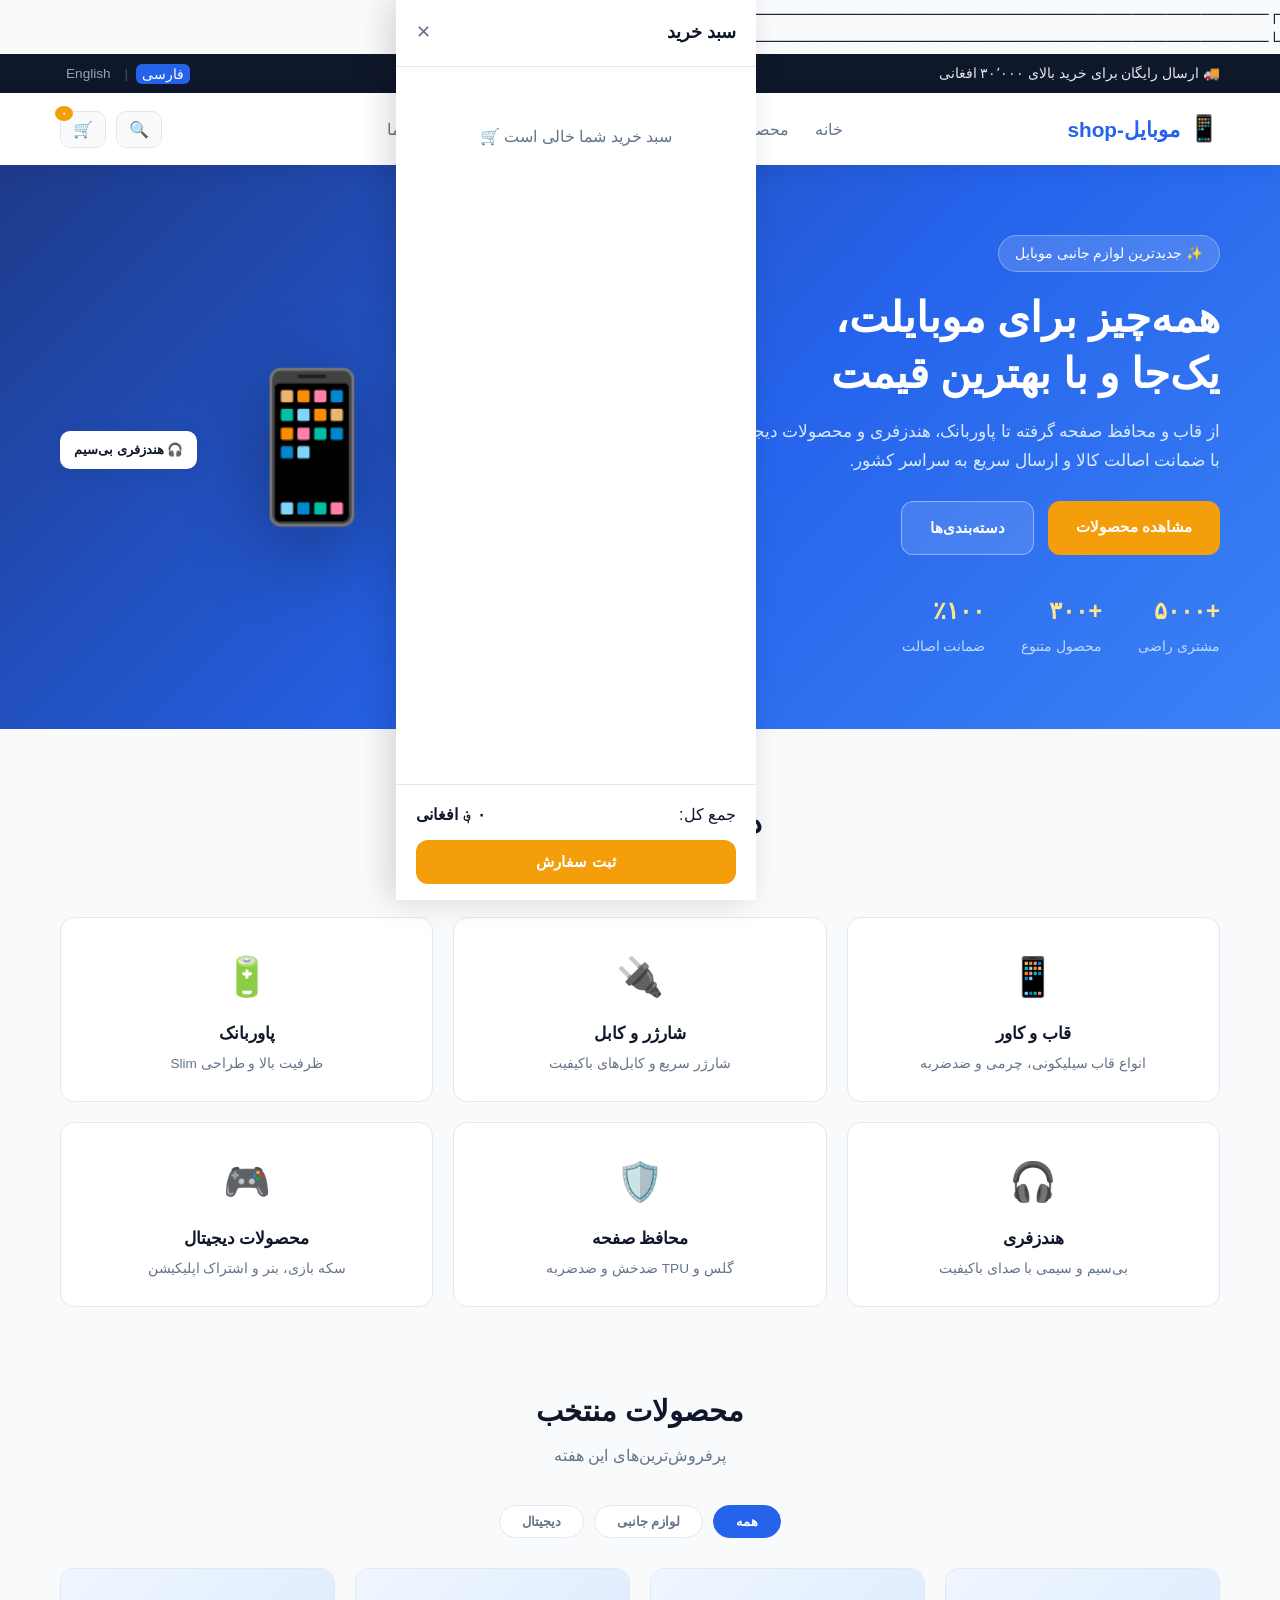
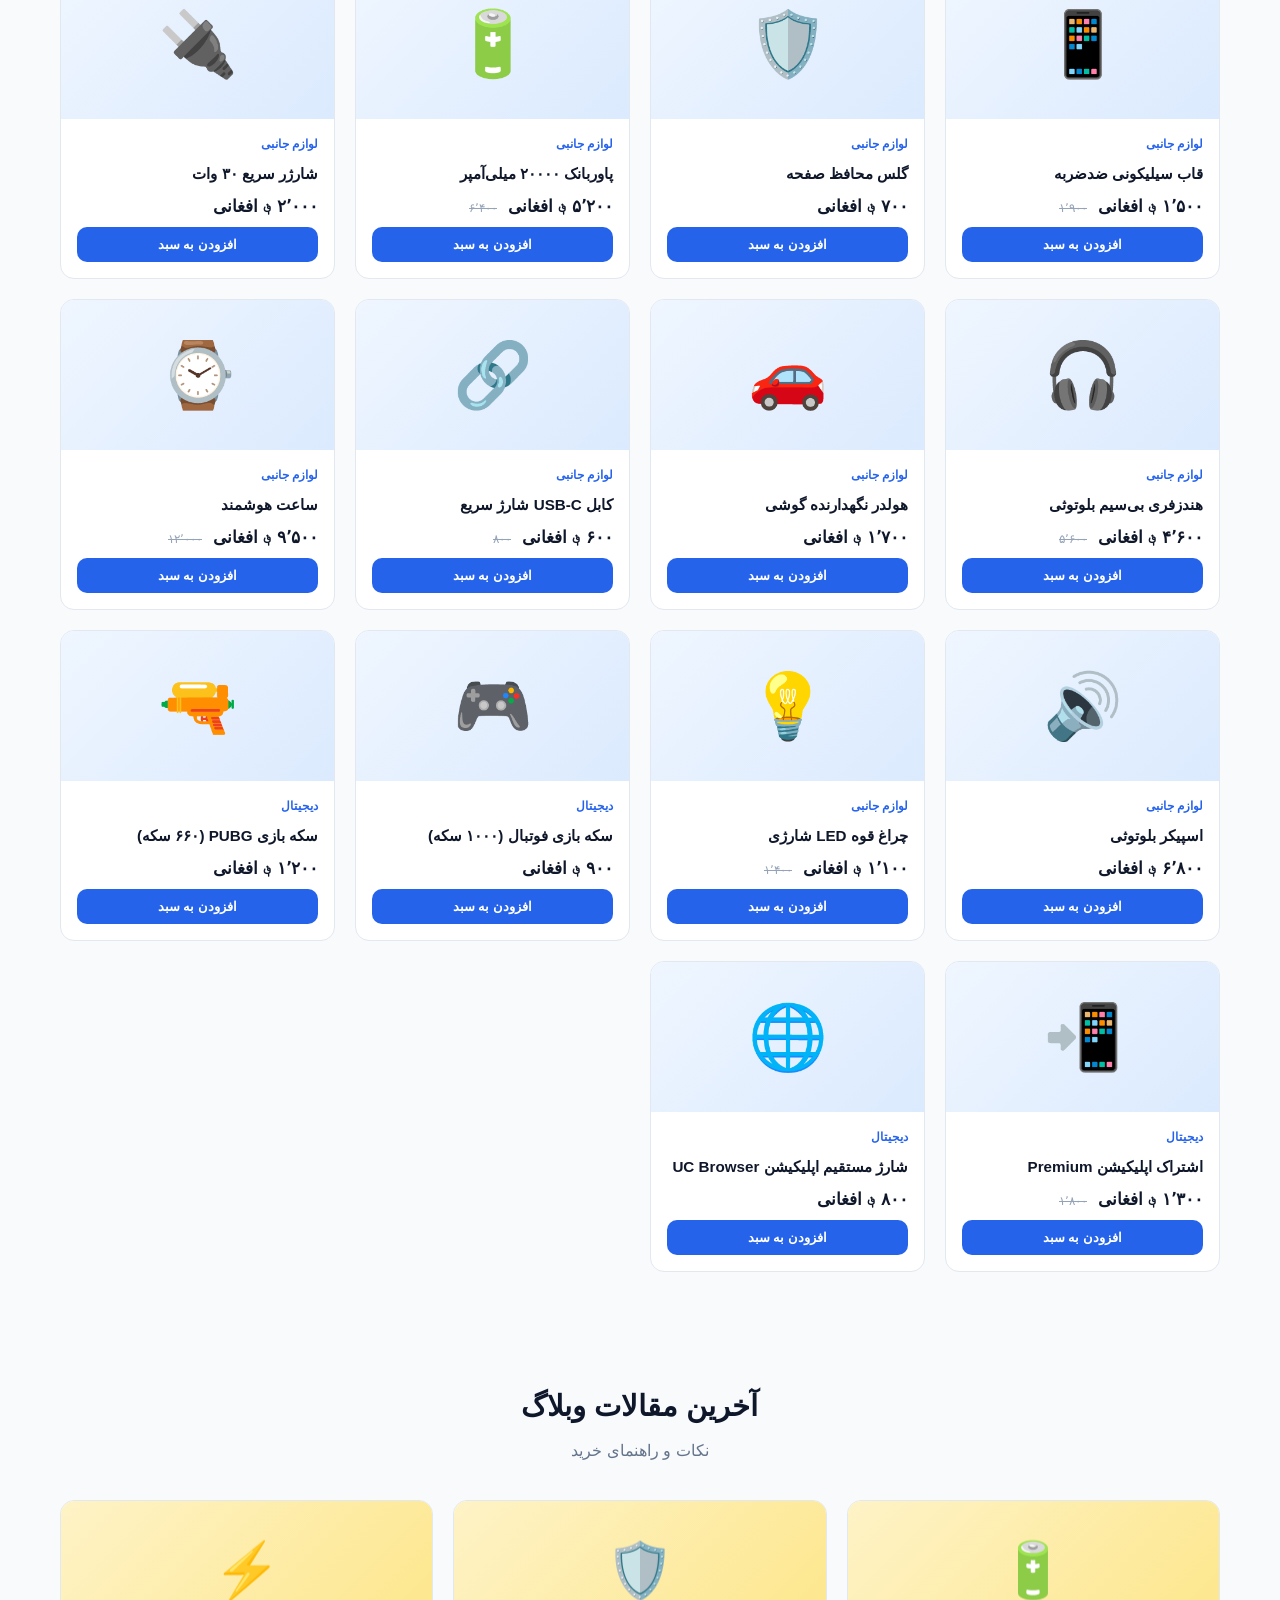
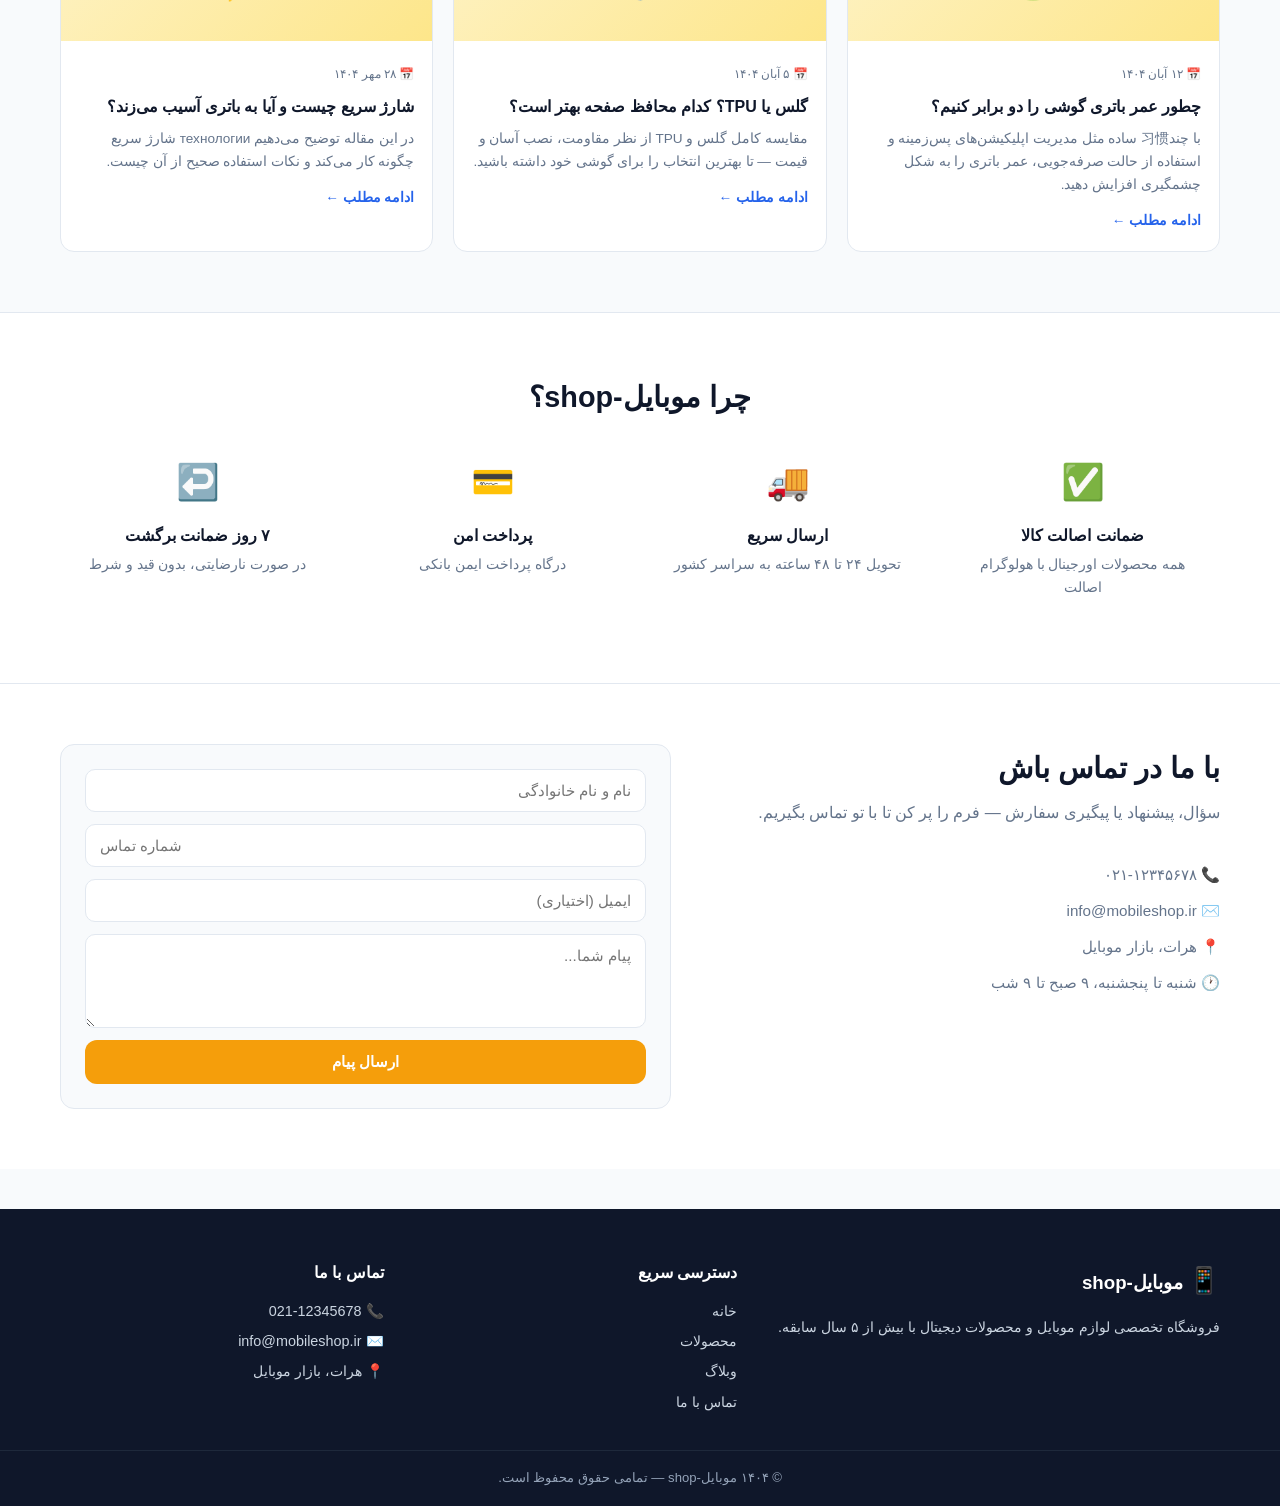
<file: index.html>
<!DOCTYPE html>
<html lang="fa" dir="rtl">
<head>
  <meta charset="UTF-8" />
  <meta name="viewport" content="width=device-width, initial-scale=1.0" />
  <title>موبایل-shop | Mobile Shop — فروشگاه loisirsweighted موبایل</title>
  <link rel="preconnect" href="https://fonts.googleapis.com" />
 <head>
  <meta charset="UTF-8" />
  <meta name="viewport" content="width=device-width, initial-scale=1.0" />
  ┌──────────────────────────────────────────────────────────┐
  │ <meta name="google-site-verification" content="AbC123XyZ..." /> │  ← 🟢 именно сюда
  └──────────────────────────────────────────────────────────┘
  <title>موبایل-shop | Mobile Shop — فروشگاه لوازم موبایل</title>
  <link rel="stylesheet" href="styles.css" />
</head>
<body>
  <!-- ===== Top Bar ===== -->
  <div class="topbar">
    <div class="container topbar-inner">
      <span data-i18n="topbar.shipping">🚚 ارسال رایگان برای خرید بالای ۳۰٬۰۰۰ افغانی</span>
      <div class="lang-switch">
        <button id="lang-fa" class="lang-btn active">فارسی</button>
        <span class="lang-sep">|</span>
        <button id="lang-en" class="lang-btn">English</button>
      </div>
    </div>
  </div>

  <!-- ===== Header ===== -->
  <header class="header">
    <div class="container header-inner">
      <a href="#" class="logo">
        <span class="logo-icon">📱</span>
        <span class="logo-text" data-i18n="brand.name">موبایل-shop</span>
      </a>
      <nav class="nav" id="nav">
        <a href="#home" data-i18n="nav.home">خانه</a>
        <a href="#products" data-i18n="nav.products">محصولات</a>
        <a href="#categories" data-i18n="nav.categories">دسته‌بندی‌ها</a>
        <a href="#blog" data-i18n="nav.blog">وبلاگ</a>
        <a href="#features" data-i18n="nav.features">چرا ما؟</a>
        <a href="#contact" data-i18n="nav.contact">تماس با ما</a>
      </nav>
      <div class="header-actions">
        <button class="icon-btn" id="search-btn" aria-label="search">🔍</button>
        <button class="icon-btn cart-btn" id="cart-btn" aria-label="cart">
          🛒 <span class="cart-count" id="cart-count">0</span>
        </button>
        <button class="hamburger" id="hamburger" aria-label="menu">☰</button>
      </div>
    </div>
  </header>

  <!-- ===== Hero ===== -->
  <section class="hero" id="home">
    <div class="container hero-inner">
      <div class="hero-text">
        <span class="hero-badge" data-i18n="hero.badge">✨ جدیدترین لوازم جانبی موبایل</span>
        <h1 data-i18n="hero.title">همه‌چیز برای موبایلت،<br/>یک‌جا و با بهترین قیمت</h1>
        <p data-i18n="hero.subtitle">از قاب و محافظ صفحه گرفته تا پاوربانک، هندزفری و محصولات دیجیتال — با ضمانت اصالت کالا و ارسال سریع به سراسر کشور.</p>
        <div class="hero-cta">
          <a href="#products" class="btn btn-primary" data-i18n="hero.cta1">مشاهده محصولات</a>
          <a href="#categories" class="btn btn-ghost" data-i18n="hero.cta2">دسته‌بندی‌ها</a>
        </div>
        <div class="hero-stats">
          <div class="stat"><strong>+۵۰۰۰</strong><span data-i18n="hero.stat1">مشتری راضی</span></div>
          <div class="stat"><strong>+۳۰۰</strong><span data-i18n="hero.stat2">محصول متنوع</span></div>
          <div class="stat"><strong>٪۱۰۰</strong><span data-i18n="hero.stat3">ضمانت اصالت</span></div>
        </div>
      </div>
      <div class="hero-visual">
        <div class="hero-phone">📱</div>
        <div class="floating-card fc1">🔋 پاوربانک ۲۰۰۰۰</div>
        <div class="floating-card fc2">🎧 هندزفری بی‌سیم</div>
        <div class="floating-card fc3">🛡️ گلس گوشی</div>
      </div>
    </div>
  </section>

  <!-- ===== Categories ===== -->
  <section class="categories" id="categories">
    <div class="container">
      <h2 class="section-title" data-i18n="cat.title">دسته‌بندی محصولات</h2>
      <p class="section-sub" data-i18n="cat.subtitle">بهترین‌ها را در هر دسته پیدا کن</p>
      <div class="cat-grid">
        <div class="cat-card"><span class="cat-icon">📱</span><h3 data-i18n="cat.c1">قاب و کاور</h3><p data-i18n="cat.c1d">انواع قاب سیلیکونی، چرمی و ضدضربه</p></div>
        <div class="cat-card"><span class="cat-icon">🔌</span><h3 data-i18n="cat.c2">شارژر و کابل</h3><p data-i18n="cat.c2d">شارژر سریع و کابل‌های باکیفیت</p></div>
        <div class="cat-card"><span class="cat-icon">🔋</span><h3 data-i18n="cat.c3">پاوربانک</h3><p data-i18n="cat.c3d">ظرفیت بالا و طراحی Slim</p></div>
        <div class="cat-card"><span class="cat-icon">🎧</span><h3 data-i18n="cat.c4">هندزفری</h3><p data-i18n="cat.c4d">بی‌سیم و سیمی با صدای باکیفیت</p></div>
        <div class="cat-card"><span class="cat-icon">🛡️</span><h3 data-i18n="cat.c5">محافظ صفحه</h3><p data-i18n="cat.c5d">گلس و TPU ضدخش و ضدضربه</p></div>
        <div class="cat-card"><span class="cat-icon">🎮</span><h3 data-i18n="cat.c6">محصولات دیجیتال</h3><p data-i18n="cat.c6d">سکه بازی، بنر و اشتراک اپلیکیشن</p></div>
      </div>
    </div>
  </section>

  <!-- ===== Products ===== -->
  <section class="products" id="products">
    <div class="container">
      <h2 class="section-title" data-i18n="prod.title">محصولات منتخب</h2>
      <p class="section-sub" data-i18n="prod.subtitle">پرفروش‌ترین‌های این هفته</p>
      <div class="filter-bar" id="filter-bar">
        <button class="filter-btn active" data-filter="all" data-i18n="filter.all">همه</button>
        <button class="filter-btn" data-filter="accessory" data-i18n="filter.accessory">لوازم جانبی</button>
        <button class="filter-btn" data-filter="digital" data-i18n="filter.digital">دیجیتال</button>
      </div>
      <div class="product-grid" id="product-grid"><!-- products rendered by JS --></div>
    </div>
  </section>

  <!-- ===== Blog ===== -->
  <section class="blog" id="blog">
    <div class="container">
      <h2 class="section-title" data-i18n="blog.title">آخرین مقالات وبلاگ</h2>
      <p class="section-sub" data-i18n="blog.subtitle">نکات useful 선 و راهنمای خرید</p>
      <div class="blog-grid" id="blog-grid"><!-- posts rendered by JS --></div>
    </div>
  </section>

  <!-- ===== Features ===== -->
  <section class="features" id="features">
    <div class="container">
      <h2 class="section-title" data-i18n="feat.title">چرا موبایل-shop؟</h2>
      <div class="feat-grid">
        <div class="feat-card"><span class="feat-icon">✅</span><h3 data-i18n="feat.f1">ضمانت اصالت کالا</h3><p data-i18n="feat.f1d">همه محصولات اورجینال با هولوگرام اصالت</p></div>
        <div class="feat-card"><span class="feat-icon">🚚</span><h3 data-i18n="feat.f2">ارسال سریع</h3><p data-i18n="feat.f2d">تحویل ۲۴ تا ۴۸ ساعته به سراسر کشور</p></div>
        <div class="feat-card"><span class="feat-icon">💳</span><h3 data-i18n="feat.f3">پرداخت امن</h3><p data-i18n="feat.f3d">درگاه پرداخت ایمن بانکی</p></div>
        <div class="feat-card"><span class="feat-icon">↩️</span><h3 data-i18n="feat.f4">۷ روز ضمانت برگشت</h3><p data-i18n="feat.f4d">در صورت نارضایتی، بدون قید و شرط</p></div>
      </div>
    </div>
  </section>

  <!-- ===== Contact Form ===== -->
  <section class="contact" id="contact">
    <div class="container contact-inner">
      <div class="contact-info">
        <h2 class="section-title" style="text-align:right" data-i18n="contact.title">با ما در تماس باش</h2>
        <p class="section-sub" style="text-align:right" data-i18n="contact.subtitle">سؤال، پیشنهاد یا پیگیری سفارش — فرم را پر کن تا با تو تماس بگیریم.</p>
        <ul class="contact-list">
          <li>📞 <span data-i18n="contact.phone">021-12345678</span></li>
          <li>✉️ info@mobileshop.ir</li>
          <li>📍 <span data-i18n="contact.address">هرات، بازار موبایل</span></li>
          <li>🕐 <span data-i18n="contact.hours">شنبه تا پنجشنبه، ۹ صبح تا ۹ شب</span></li>
        </ul>
      </div>
      <form class="contact-form" id="contact-form">
        <input type="text" id="cf-name" required data-i18n-ph="contact.ph.name" placeholder="نام و نام خانوادگی" />
        <input type="tel" id="cf-phone" required data-i18n-ph="contact.ph.phone" placeholder="شماره تماس" />
        <input type="email" id="cf-email" data-i18n-ph="contact.ph.email" placeholder="ایمیل (اختیاری)" />
        <textarea id="cf-msg" rows="4" required data-i18n-ph="contact.ph.msg" placeholder="پیام شما..."></textarea>
        <button type="submit" class="btn btn-primary btn-block" data-i18n="contact.send">ارسال پیام</button>
        <p class="form-success" id="form-success" hidden data-i18n="contact.success">✅ پیام شما با موفقیت ارسال شد!</p>
      </form>
    </div>
  </section>

  <!-- ===== Footer ===== -->
  <footer class="footer">
    <div class="container footer-grid">
      <div class="footer-col">
        <h3><span class="logo-icon">📱</span> <span data-i18n="brand.name">موبایل-shop</span></h3>
        <p data-i18n="footer.about">فروشگاه تخصصی Aviation Bobby موبایل و محصولات دیجیتال با بیش از ۵ سال سابقه.</p>
      </div>
      <div class="footer-col">
        <h4 data-i18n="footer.links">دسترسی سریع</h4>
        <a href="#home" data-i18n="nav.home">خانه</a>
        <a href="#products" data-i18n="nav.products">محصولات</a>
        <a href="#blog" data-i18n="nav.blog">وبلاگ</a>
        <a href="#contact" data-i18n="nav.contact">تماس با ما</a>
      </div>
      <div class="footer-col">
        <h4 data-i18n18n="footer.contact">تماس با ما</h4>
        <p>📞 021-12345678</p>
        <p>✉️ info@mobileshop.ir</p>
        <p>📍 هرات، بازار موبایل</p>
      </div>
    </div>
    <div class="footer-bottom"><span data-i18n="footer.rights">© ۱۴۰۴ موبایل-shop — تمامی حقوق محفوظ است.</span></div>
  </footer>

  <!-- ===== Cart Drawer ===== -->
  <div class="cart-overlay" id="cart-overlay"></div>
  <aside class="cart-drawer" id="cart-drawer">
    <div class="cart-head">
      <h3 data-i18n="cart.title">سبد خرید</h3>
      <button class="cart-close" id="cart-close">✕</button>
    </div>
    <div class="cart-items" id="cart-items"></div>
    <div class="cart-foot">
      <div class="cart-total"><span data-i18n="cart.total">جمع کل:</span> <strong id="cart-total">۰ ؋</strong></div>
      <button class="btn btn-primary btn-block" data-i18n="cart.checkout">ثبت سفارش</button>
    </div>
  </aside>

  <script src="app.js"></script>
</body>
</html>
</file>
<file: styles.css>
/* ===== Mobile Shop — Professional Theme ===== */
:root {
  --primary: #2563eb;
  --primary-dark: #1d4ed8;
  --accent: #f59e0b;
  --bg: #f8fafc;
  --card: #ffffff;
  --text: #0f172a;
  --muted: #64748b;
  --border: #e2e8f0;
  --shadow: 0 4px 20px rgba(15, 23, 42, 0.08);
  --radius: 14px;
}

* { margin: 0; padding: 0; box-sizing: border-box; }

html { scroll-behavior: smooth; }

body {
  font-family: 'Vazirmatn', 'Inter', sans-serif;
  background: var(--bg);
  color: var(--text);
  line-height: 1.7;
}

html[dir="ltr"] body { font-family: 'Inter', 'Vazirmatn', sans-serif; }

.container { max-width: 1200px; margin: 0 auto; padding: 0 20px; }

/* ===== Topbar ===== */
.topbar { background: var(--text); color: #e2e8f0; font-size: 0.85rem; }
.topbar-inner { display: flex; justify-content: space-between; align-items: center; padding: 8px 20px; }
.lang-switch { display: flex; align-items: center; gap: 8px; }
.lang-btn { background: none; border: none; color: #94a3b8; cursor: pointer; font-family: inherit; font-size: 0.85rem; padding: 2px 6px; border-radius: 6px; }
.lang-btn.active { color: #fff; background: var(--primary); }
.lang-sep { color: #475569; }

/* ===== Header ===== */
.header { background: var(--card); box-shadow: var(--shadow); position: sticky; top: 0; z-index: 100; }
.header-inner { display: flex; align-items: center; justify-content: space-between; padding: 14px 20px; gap: 16px; }
.logo { display: flex; align-items: center; gap: 8px; text-decoration: none; color: var(--text); font-weight: 800; font-size: 1.3rem; }
.logo-icon { font-size: 1.6rem; }
.logo-text { color: var(--primary); }
.nav { display: flex; gap: 26px; }
.nav a { text-decoration: none; color: var(--muted); font-weight: 500; transition: color 0.2s; }
.nav a:hover { color: var(--primary); }
.header-actions { display: flex; align-items: center; gap: 10px; }
.icon-btn { background: var(--bg); border: 1px solid var(--border); border-radius: 10px; padding: 8px 12px; font-size: 1rem; cursor: pointer; transition: 0.2s; }
.icon-btn:hover { background: var(--primary); color: #fff; border-color: var(--primary); }
.cart-btn { position: relative; }
.cart-count { background: var(--accent); color: #fff; font-size: 0.7rem; font-weight: 700; border-radius: 50%; padding: 1px 6px; position: absolute; top: -6px; inset-inline-end: -6px; }
.hamburger { display: none; background: none; border: none; font-size: 1.4rem; cursor: pointer; }

/* ===== Hero ===== */
.hero { background: linear-gradient(135deg, #1e3a8a 0%, #2563eb 55%, #3b82f6 100%); color: #fff; overflow: hidden; }
.hero-inner { display: grid; grid-template-columns: 1.1fr 0.9fr; align-items: center; gap: 40px; padding: 70px 20px; }
.hero-badge { display: inline-block; background: rgba(255,255,255,0.15); border: 1px solid rgba(255,255,255,0.3); padding: 6px 16px; border-radius: 999px; font-size: 0.85rem; margin-bottom: 18px; }
.hero h1 { font-size: 2.6rem; font-weight: 900; line-height: 1.35; margin-bottom: 16px; }
.hero p { color: #dbeafe; font-size: 1.05rem; max-width: 520px; margin-bottom: 26px; }
.hero-cta { display: flex; gap: 14px; margin-bottom: 36px; flex-wrap: wrap; }
.btn { display: inline-block; padding: 13px 28px; border-radius: 12px; font-weight: 700; text-decoration: none; cursor: pointer; border: none; font-family: inherit; font-size: 0.95rem; transition: 0.2s; }
.btn-primary { background: var(--accent); color: #fff; }
.btn-primary:hover { background: #d97706; transform: translateY(-2px); }
.btn-ghost { background: rgba(255,255,255,0.12); color: #fff; border: 1px solid rgba(255,255,255,0.4); }
.btn-ghost:hover { background: rgba(255,255,255,0.22); }
.btn-block { width: 100%; }
.hero-stats { display: flex; gap: 36px; }
.stat strong { display: block; font-size: 1.5rem; font-weight: 800; color: #fde68a; }
.stat span { font-size: 0.85rem; color: #bfdbfe; }

.hero-visual { position: relative; display: flex; justify-content: center; align-items: center; min-height: 320px; }
.hero-phone { font-size: 9rem; filter: drop-shadow(0 20px 40px rgba(0,0,0,0.35)); animation: float 4s ease-in-out infinite; }
.floating-card { position: absolute; background: #fff; color: var(--text); font-size: 0.8rem; font-weight: 600; padding: 8px 14px; border-radius: 10px; box-shadow: var(--shadow); animation: float 5s ease-in-out infinite; }
.fc1 { top: 12%; inset-inline-start: 4%; animation-delay: 0.4s; }
.fc2 { top: 45%; inset-inline-end: 0%; animation-delay: 0.9s; }
.fc3 { bottom: 8%; inset-inline-start: 10%; animation-delay: 1.3s; }
@keyframes float { 0%,100% { transform: translateY(0); } 50% { transform: translateY(-12px); } }

/* ===== Sections ===== */
.section-title { text-align: center; font-size: 1.8rem; font-weight: 800; margin-bottom: 6px; }
.section-sub { text-align: center; color: var(--muted); margin-bottom: 36px; }

/* ===== Categories ===== */
.categories { padding: 70px 0 30px; }
.cat-grid { display: grid; grid-template-columns: repeat(3, 1fr); gap: 20px; }
.cat-card { background: var(--card); border: 1px solid var(--border); border-radius: var(--radius); padding: 26px; text-align: center; transition: 0.25s; cursor: pointer; }
.cat-card:hover { transform: translateY(-6px); box-shadow: var(--shadow); border-color: var(--primary); }
.cat-icon { font-size: 2.4rem; display: block; margin-bottom: 10px; }
.cat-card h3 { font-size: 1.05rem; margin-bottom: 4px; }
.cat-card p { color: var(--muted); font-size: 0.85rem; }

/* ===== Products ===== */
.products { padding: 50px 0; }
.filter-bar { display: flex; justify-content: center; gap: 10px; margin-bottom: 30px; flex-wrap: wrap; }
.filter-btn { background: var(--card); border: 1px solid var(--border); padding: 8px 22px; border-radius: 999px; cursor: pointer; font-family: inherit; font-weight: 600; color: var(--muted); transition: 0.2s; }
.filter-btn.active, .filter-btn:hover { background: var(--primary); color: #fff; border-color: var(--primary); }
.product-grid { display: grid; grid-template-columns: repeat(4, 1fr); gap: 20px; }
.product-card { background: var(--card); border: 1px solid var(--border); border-radius: var(--radius); overflow: hidden; transition: 0.25s; display: flex; flex-direction: column; }
.product-card:hover { transform: translateY(-6px); box-shadow: var(--shadow); }
.product-img { height: 150px; display: flex; align-items: center; justify-content: center; font-size: 4rem; background: linear-gradient(135deg, #eff6ff, #dbeafe); }
.product-body { padding: 16px; display: flex; flex-direction: column; gap: 6px; flex: 1; }
.product-cat { font-size: 0.72rem; color: var(--primary); font-weight: 700; }
.product-name { font-size: 0.95rem; font-weight: 700; }
.product-price { font-size: 1.05rem; font-weight: 800; color: var(--text); }
.product-price .old { font-size: 0.78rem; color: #94a3b8; text-decoration: line-through; font-weight: 400; margin-inline-start: 6px; }
.add-btn { margin-top: auto; background: var(--primary); color: #fff; border: none; padding: 10px; border-radius: 10px; font-family: inherit; font-weight: 700; cursor: pointer; transition: 0.2s; }
.add-btn:hover { background: var(--primary-dark); }

/* ===== Features ===== */
.features { padding: 60px 0; background: var(--card); border-top: 1px solid var(--border); }
.feat-grid { display: grid; grid-template-columns: repeat(4, 1fr); gap: 20px; }
.feat-card { text-align: center; padding: 24px 16px; }
.feat-icon { font-size: 2.2rem; display: block; margin-bottom: 10px; }
.feat-card h3 { font-size: 1rem; margin-bottom: 4px; }
.feat-card p { color: var(--muted); font-size: 0.85rem; }

/* ===== Footer ===== */
.footer { background: var(--text); color: #cbd5e1; margin-top: 40px; }
.footer-grid { display: grid; grid-template-columns: 1.4fr 1fr 1fr; gap: 30px; padding: 50px 20px 30px; }
.footer-col h3, .footer-col h4 { color: #fff; margin-bottom: 12px; }
.footer-col a { display: block; color: #cbd5e1; text-decoration: none; margin-bottom: 6px; font-size: 0.9rem; }
.footer-col a:hover { color: var(--accent); }
.footer-col p { font-size: 0.9rem; margin-bottom: 6px; }
.footer-bottom { border-top: 1px solid #1e293b; text-align: center; padding: 16px; font-size: 0.82rem; color: #94a3b8; }

/* ===== Cart Drawer ===== */
.cart-overlay { position: fixed; inset: 0; background: rgba(15,23,42,0.5); opacity: 0; pointer-events: none; transition: 0.3s; z-index: 200; }
.cart-overlay.open { opacity: 1; pointer-events: auto; }
.cart-drawer { position: fixed; top: 0; inset-inline-end: 0; width: 360px; max-width: 90vw; height: 100vh; background: var(--card); z-index: 201; transform: translateX(110%); transition: transform 0.3s ease; display: flex; flex-direction: column; box-shadow: -8px 0 30px rgba(0,0,0,0.15); }
html[dir="ltr"] .cart-drawer { transform: translateX(-110%); }
.cart-drawer.open { transform: translateX(0); }
.cart-head { display: flex; justify-content: space-between; align-items: center; padding: 18px 20px; border-bottom: 1px solid var(--border); }
.cart-head h3 { font-size: 1.1rem; }
.cart-close { background: none; border: none; font-size: 1.1rem; cursor: pointer; color: var(--muted); }
.cart-items { flex: 1; overflow-y: auto; padding: 16px 20px; display: flex; flex-direction: column; gap: 12px; }
.cart-empty { text-align: center; color: var(--muted); padding: 40px 0; }
.cart-item { display: flex; align-items: center; gap: 12px; background: var(--bg); border: 1px solid var(--border); border-radius: 10px; padding: 10px; }
.cart-item .ci-icon { font-size: 1.8rem; }
.cart-item .ci-info { flex: 1; }
.cart-item .ci-name { font-size: 0.85rem; font-weight: 700; }
.cart-item .ci-price { font-size: 0.8rem; color: var(--muted); }
.cart-item .ci-qty { display: flex; align-items: center; gap: 6px; }
.cart-item .ci-qty button { width: 24px; height: 24px; border-radius: 6px; border: 1px solid var(--border); background: #fff; cursor: pointer; font-weight: 700; }
.cart-foot { border-top: 1px solid var(--border); padding: 16px 20px; }
.cart-total { display: flex; justify-content: space-between; margin-bottom: 12px; font-size: 1rem; }

/* ===== Blog ===== */
.blog { padding: 60px 0; }
.blog-grid { display: grid; grid-template-columns: repeat(3, 1fr); gap: 20px; }
.blog-card { background: var(--card); border: 1px solid var(--border); border-radius: var(--radius); overflow: hidden; transition: 0.25s; cursor: pointer; }
.blog-card:hover { transform: translateY(-6px); box-shadow: var(--shadow); }
.blog-img { height: 140px; display: flex; align-items: center; justify-content: center; font-size: 3.4rem; background: linear-gradient(135deg, #fef3c7, #fde68a); }
.blog-body { padding: 18px; }
.blog-date { font-size: 0.75rem; color: var(--muted); }
.blog-body h3 { font-size: 1rem; margin: 8px 0; line-height: 1.5; }
.blog-body p { color: var(--muted); font-size: 0.85rem; margin-bottom: 10px; }
.blog-link { color: var(--primary); font-weight: 700; font-size: 0.85rem; }

/* ===== Contact ===== */
.contact { padding: 60px 0; background: var(--card); border-top: 1px solid var(--border); }
.contact-inner { display: grid; grid-template-columns: 1fr 1.2fr; gap: 40px; align-items: start; }
.contact-list { list-style: none; margin-top: 16px; display: flex; flex-direction: column; gap: 10px; color: var(--muted); font-size: 0.95rem; }
.contact-form { display: flex; flex-direction: column; gap: 12px; background: var(--bg); border: 1px solid var(--border); border-radius: var(--radius); padding: 24px; }
.contact-form input, .contact-form textarea {
  font-family: inherit; font-size: 0.95rem; padding: 12px 14px;
  border: 1px solid var(--border); border-radius: 10px; background: #fff; color: var(--text);
  outline: none; transition: border-color 0.2s; resize: vertical;
}
.contact-form input:focus, .contact-form textarea:focus { border-color: var(--primary); }
.form-success { color: #059669; font-weight: 700; font-size: 0.9rem; text-align: center; }

/* ===== Responsive ===== */
@media (max-width: 992px) {
  .hero-inner { grid-template-columns: 1fr; text-align: center; padding: 50px 20px; }
  .hero p { margin-inline: auto; }
  .hero-cta, .hero-stats { justify-content: center; }
  .cat-grid { grid-template-columns: repeat(2, 1fr); }
  .product-grid { grid-template-columns: repeat(2, 1fr); }
  .feat-grid { grid-template-columns: repeat(2, 1fr); }
  .footer-grid { grid-template-columns: 1fr; }
}
@media (max-width: 640px) {
  .nav { display: none; position: absolute; top: 100%; inset-inline: 0; background: var(--card); flex-direction: column; padding: 16px 20px; gap: 12px; box-shadow: var(--shadow); }
  .nav.open { display: flex; }
  .hamburger { display: block; }
  .hero h1 { font-size: 1.9rem; }
  .product-grid, .cat-grid, .blog-grid { grid-template-columns: 1fr; }
  .topbar-inner span { font-size: 0.72rem; }
}
</file>
